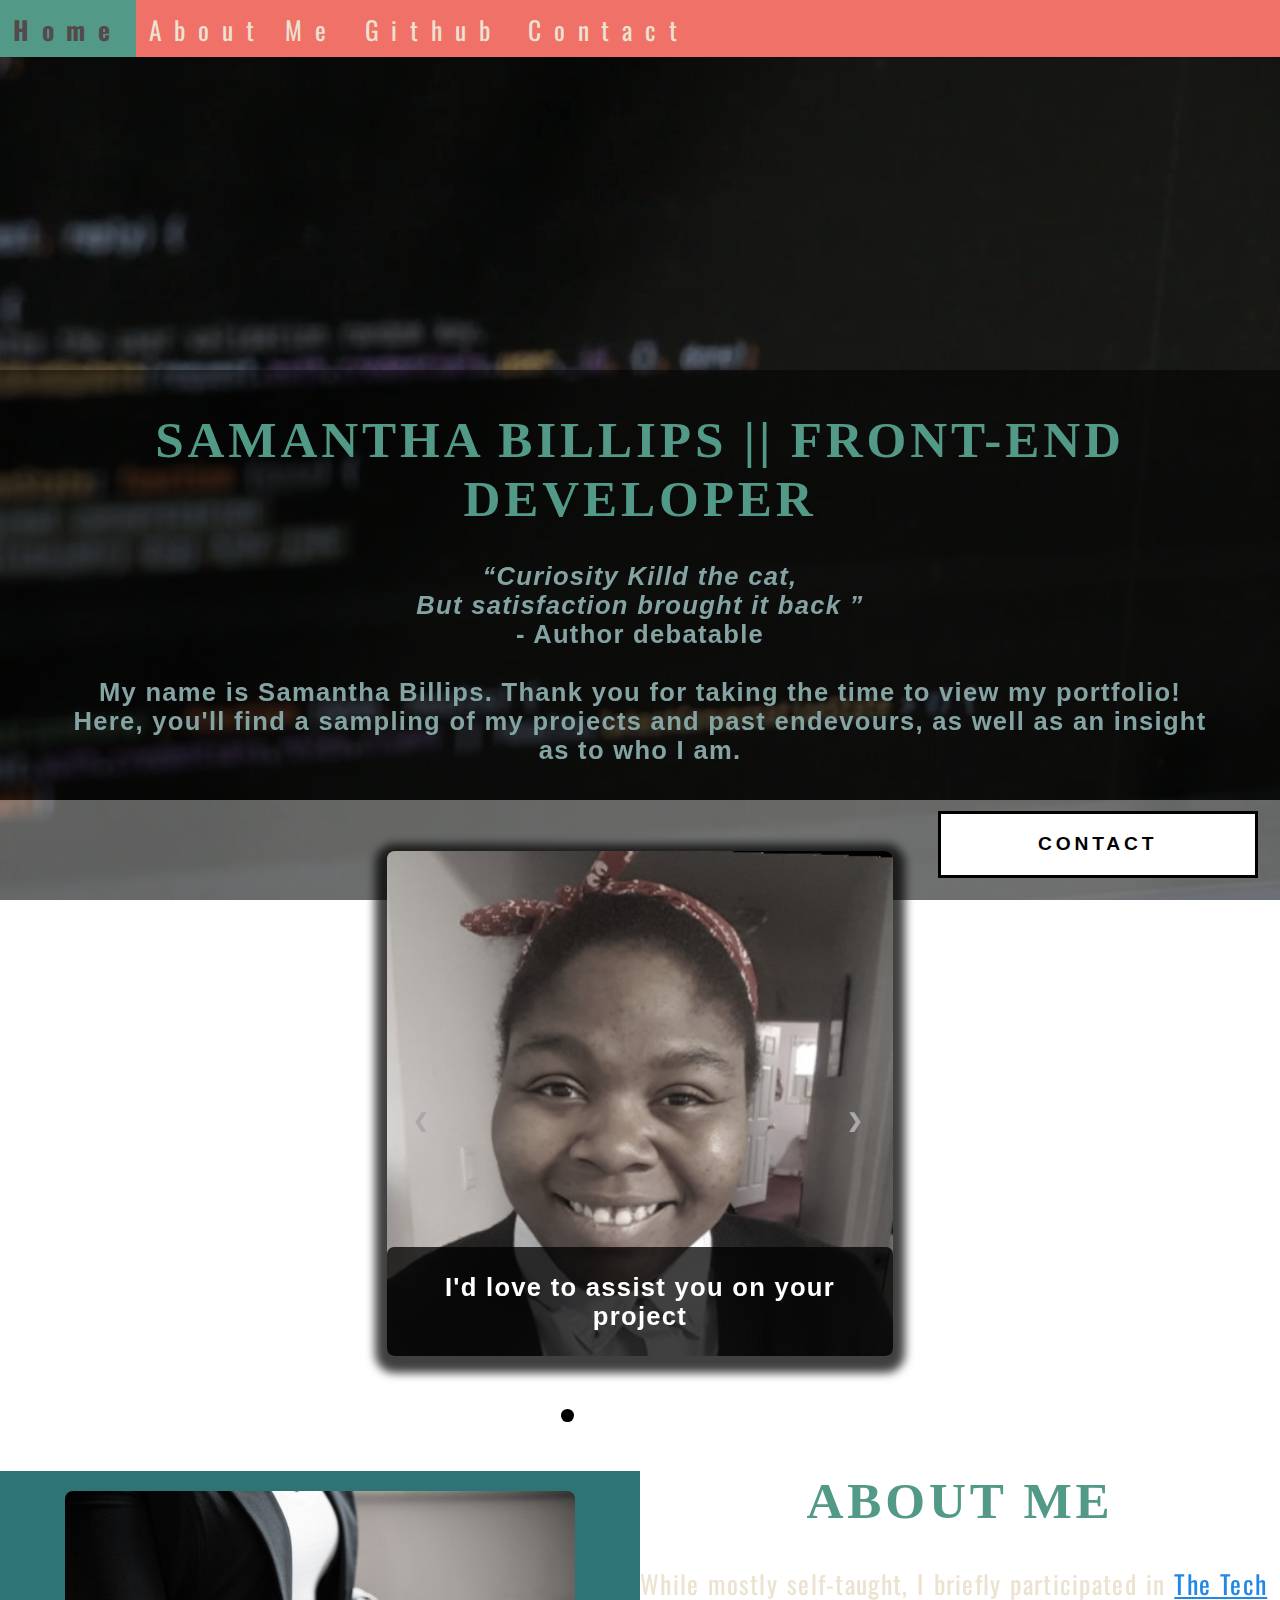
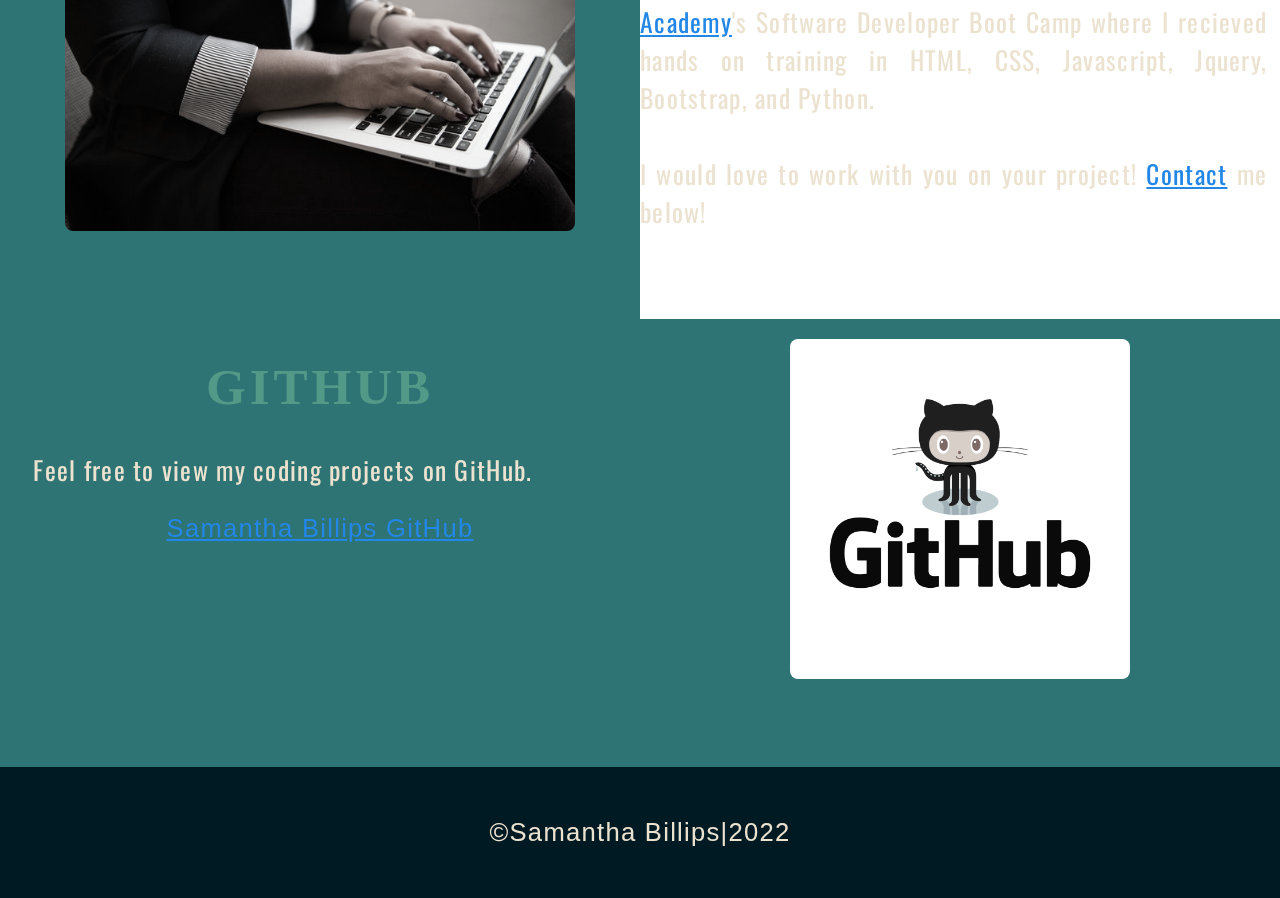
<file: index.html>
<!DOCTYPE html>
<html lang="en">

<!--Head-->
<head>
    <meta charset="UTF-8">
    <title>Samantha Billips | Front-End Developer</title>
    <link rel="stylesheet" type="text/css" href="portfolio.css">
    <link rel="preconnect" href="https://fonts.googleapis.com">
    <link rel="preconnect" href="https://fonts.gstatic.com" crossorigin>
    <link href="https://fonts.googleapis.com/css2?family=Oswald:wght@500&display=swap" rel="stylesheet">
<!--Body-->
    <body class="Background">
        
        <!--Navbar-->
        <div class="Navbar">
            <a class="active" href="#Home">Home</a>
            <a href="#About">About Me</a>
            <a href="#GitHub">Github</a>
            <a href="#Contact">Contact</a>
        </div>

    <!--Home-->
    <div id="Home">
        <br>
        <br>

    <!--Video-->
            <video autoplay muted loop id="code_Video">
                <source src="code.mp4" type="video/mp4"> <!--May sub mp4 for other-->
                Your browser does not support HTML5 Video.
            </video>
        </div>

    <!--Video text-->
        <div class="Video_text">
            <h1 style="color: #539987;">Samantha Billips || Front-End Developer</h1>
                <p>
                    <strong>
                        <center>
                            <q>Curiosity Killd the cat,
                            <br>But satisfaction brought it back
                            </q> <!--Relevant and relatable quote. must change-->
                            <br>- Author debatable<br>
                            <br>
                            My name is Samantha Billips. Thank you for taking the time to view my portfolio! Here, you'll find a sampling of my projects and past endevours, as well as an insight as to who I am.
                            <br>
                        </center>
                    </strong>
                </p>
        </div>
                        
    <!--slideshow section-->
        <div id="Slideshow">
            <div id="Slideshow_Background">
                <div id="Slideshow_Container">

                    <div class="mySlides fade">
                        <div class="Slide_Number">1/6</div>
                            <img class="Slide_Show_Images" src="portfolioPic.jpg" style="width: 100%; height:auto;">
                                <div class="text">I'd love to assist you on your project</div>
                        </div>
                    
                    <div class="mySlides fade">
                        <div class="Slide_Number">2/6</div>
                            <img class="Slide_Show_Images" src="HTML_CSS_and_JavaScript.jpeg" style="width:100%; height:auto;">
                                <div class="text">I'm a software developer,<br>trained in:<br>HTML,CSS,Javascript,</div>
                    </div>
                    <div class="mySlides fade">
                        <div class="Slide_Number">3/6</div>
                            <img class="Slide_Show_Images" src="Python.png" style="width:100%; height:auto;">
                                <div class="text">The popular programming language, Python,</div>
                    </div>
                    <div class="mySlides fade">
                        <div class="Slide_Number">4/6</div>
                            <img class="Slide_Show_Images" src="C_Sharp_and_Dot_NET.png" style="width:100%; height:auto;">
                                <div class="text">C#, .NET Framework, ASP.net, MVC,</div>
                    </div>
                    <div class="mySlides fade">
                        <div class="Slide_Number">5/6</div>
                            <img class="Slide_Show_Images" src="SQL_and_Database.jpg" style="width:100%; height:auto;">
                                <div class="text">back end development, databases, and SQL.</div>
                    </div>
                    <div class="mySlides fade">
                        <div class="Slide_Number">6/6</div>
                            <img class="Slide_Show_Images" src="type.jpg" style="width:100%; height:auto;">
                                <div class="text">
                                    <a onclick="openForm()" href="#Contact" style="color: #ECE2D0;">Contact me now!</a>
                                </div>
                            </div>

                            <a class="Previous" onclick="plusSlides(-1)">&#10094;</a>
                            <a class="Next" onclick="plusSlides(1)">&#10095;</a>
                        
                            </div>
                        <br>

                        <div style="text-align:center">
                        
                        <span class="dot" onclick="currentSlide(1)"></span>
                        <span class="dot" onclick="currentSlide(2)"></span>
                        <span class="dot" onclick="currentSlide(3)"></span>
                        <span class="dot" onclick="currentSlide(4)"></span>
                        <span class="dot" onclick="currentSlide(5)"></span>
                        <span class="dot" onclick="currentSlide(6)"></span>

                        </div>
                    </div>
                </div>

    <!--About Section-->
        <div class="Row" id="About">
            <div class="Column_2"><!--left column. Potential layout change-->
                <img src="/type.jpg" alt="prof"> <!--Replace with your img file-->
            </div>

            <div class="column_1"><!--right column? may change-->
                <h1>About Me</h1>
                    <p>While mostly self-taught, I briefly participated in <a href="https://www.learncodinganywhere.com" target="_blank">The Tech Academy</a>'s Software Developer Boot Camp where I recieved hands on training in HTML, CSS, Javascript, Jquery, Bootstrap, and Python.<br><br>  I would love to work with you on your project! <a href="#Contact">Contact</a> me below!</p><!--Detail about self. Short, to point, maybe humor, passion-->
            </div>
        </div>

    <!--Github Section-->
        <div class="Row" id="GitHub">
            <div class="Column_2"><!--right col-->
                <h1>GitHub</h1>
                    <p>Feel free to view my coding projects on GitHub.<br>
                    <center><a href="https://github.com/Sammiesunshine" target="_blank">Samantha Billips GitHub</a></center></p>
            </div>

            <div class="Column_2">
                <a href="https://github.com/SammieSunshine" target="_blank"><img src="GitHub1.png" alt="GitHub"></a>
            </div>
        </div>
    </div>
        
    <!--Contact section-->
    <div id="Contact">
        <button onclick="openForm()" class="Pop_Up_Button">CONTACT</button>
            <div class="form-popup" id="myForm">
	            <form action="https://formspree.io/f/xrgrodnk" method="POST" class="form-container"> <!-- Here we are using a free online service from https://formspree.io/ to send our contact form to an email address of our choosing - note: it will not run unless live on the internet, you have to push it to your online website first -->
            <h1>Contact</h2>
                    <label for="name"><b>Name</b></label>
                        <input type="text" placeholder="Please enter your name">
                    <label for="email"><b>Email:</b></label>
                        <input type="text" placeholder="Please enter your Email">
                    <label for="message"><b>Message:</b></label>
                        <input type="text" placeholder="How can I best serve you?">
            
            <button type="submit" class="btn">SUBMIT</button>
            <button type="button" class="btn cancel" onclick="closeForm()">CLOSE</button>
                </form>
            </div>
        </div>

    <!--Footer section-->
        <footer>
            <p>
                <center> &copy;Samantha Billips|2022<a href="https://github.com/SammieSunshine.github.io"</center>
            </p>
        </footer>

        <Script src="portfolio.js"></Script>
    
    </body>
</html>
</file>
<file: portfolio.css>
html{
    scroll-behavior: smooth;
}

body {
    color: #ECE2D0;
    margin: 0%; /*ensures site displays all the way to edge of browser screen*/
    opacity: 1;/*this and transition affect the page loading fade in effect*/
    transition: 5s opacity; /*causes 5 second fade in*/
    letter-spacing: .3vw;
    font-family: 'Oswald', sans-serif;
    font-size: 2vw
}


/*contributes to fade out effect for page upon load*/
body.fade-out {
    opacity: .1; /*happens at start of page load*/
    transition: none;
}

/*Navbar*/
.Navbar {
    overflow: hidden; 
    background-color: #F07167;
    position: fixed;
    top: 0;/*Eliminates space display above navbar*/
    width: 100%; /*makes navbar span entire width of page*/
    z-index: 1; /*ensures other elements don't display over navbar*/
        position: fixed;
    -webkit-animation: moveNav 5s; /*Safari 4.0 - 8.0*/
        animation: moveNav 5s;
}

/*navbar text*/
.Navbar a{
    float: left;
    display: block;
    color: #ECE2D0;
    padding: .75vw 1vw;
    text-decoration: none;
    font-family: 'Oswald', sans-serif;
    font-size: 2vw;
    text-align: center;
    position: relative;
    -webkit-animation: movenavText 5.75s;
    animation: movenavText 5.75s;
    letter-spacing: 1vw;
}

/*slides nav bar in from above/top of page upon page load*/
@keyframes moveNav {
    from {left: -100vw;}
    to {left: 0vw;}
}

@keyframes movenavText {
    from {top: -100vw;}
    to {top: 0vw;}
}

/*slides overlay video text up from bottom upon page load*/
@keyframes movevideoText{
    from {top: -100vw;}
    to {top: 0px;}
}

/*navbar hover effect*/
.Navbar a:hover {
    background-color: #539987;
    color: #54494B;
    font-weight: bold;
    cursor: pointer;
    -webkit-transition-duration: 1s;
    transition-duration: 1s;
}

/*navbar home button*/
.Navbar a.active {
    background-color: #539987;
}

/*zooms video out from zoomed in position upon page load*/
@keyframes zoominoutsinglefeatured {
    0% {
        transform: scale(1.5, 1.5);
    }
    100% {
        transform: scale(1,1);
    }
}

/*Video*/
#code_Video {
    position: fixed;
    right: 0; /*ensures no space between video edge and top edge of page*/
    bottom: 0; /*ensures no space between video edge and top edge of page*/
    min-height: 100%; /*displays video across full height of page*/
    top: 0;
    z-index: -1;
    animation: zoominoutsinglefeatured 5s;
}

/*Text overlay on video*/
.Video_text {
    background: rgba(0, 0, 0, 0.5);
    color: #84a3a3;
    width: 100%;
    padding-top: .1vh;
    padding-bottom: 1vh;
    margin-top: 23%;
        position: relative;
    -webkit-animation: moveNav 4s; /*Safari 4.0 - 8.0*/
        animation: movevideoText 4s;
}

/*Slideshow Styling*/
#Slideshow_Background {
    background: rgba(255,255,255, 0.35);/* slightly transparent white backgound over video*/
}

.mySlides {
    display: none;
}

@-webkit-keyframes fade {
    from {opacity: .4}
    to {opacity: 1}
}

@keyframes fade {
    from {opacity: .4}
    to {opacity: 1}
}

/*Slideshow section/container */
#Slideshow_Container {
    width: 39.5vw;
    height: auto;
    padding-top: 4%;
    position: relative;
    margin: auto;
}

/*slideshow images*/
.Slide_Show_Images {
    vertical-align: middle;
    height: auto;
    box-shadow: 0px 5px 10px 12px rgba(0, 0, 0, .75);
    width: auto;
}

/*Next and previous buttons*/
.Previous, .Next {
    cursor: pointer;
    position: absolute;
    top: 50%;
    width: auto;
    padding: 2vw;
    margin-top: -0vw;
    color: darkgray;
    font-weight: bold;
    font-size: 1.5vw;
    border-radius: 0 3px 3px 0;
    user-select: none;
    transition: 0.6s ease;
}

/*positioning right-hand next button*/
.Next {
    right: 0;
    border-radius: 3px 0 0 3px;
}

/*Hover effect on slide show buttons*/
.Previous:hover, .Next:hover {
    background-color: rgba(0, 0, 0, 0.8s);
    color: white;
}

/*slideshow text*/

.text {
color: white;
padding: 2vw;
position: absolute;
bottom: 0;
width: 100%;
text-align: center;
font-family: 'Krona One', sans-serif;
letter-spacing: .1vw;
font-size: 2vw;
background-color:rgba(0, 0, 0, 0.75);
font-weight: bold;
border-radius: 7px 7px 7px 7px;
}

/*Number text(1/6 ,2/6, etc.)- display set to none, so the numbers are hidden*/
.Slide_Number {
    color: white;
    position: absolute;
    top: 0;
    font-family: 'Krona One', sans-serif;
    letter-spacing: .1vw;
    font-style: 1.5vw;
    font-weight: bold;
    display: none;
}

/*Dots under the slideshow*/
.dot {
    cursor: pointer;
    height: 1vw;
    width: 1vw;
    margin: .25vw;
    background-color: white;
    border-radius: 50%;
    display: inline-block;
    transition: background-color 0.6s ease;
    position: relative;
    z-index: 1;
}

/*dots' hover*/
.active, .dot:hover {
    background-color: black;
}

/*slideshow animation fade*/
.fade {
    -webkit-animation-name: fade;
    -webkit-animation-duration: 1.5s;
    animation-name: fade;
    animation-duration: 1.5s;
}

/*table and column style*/
* { /* The asterisk is a universal selector that appiles this effect to all elements on the page*/
    box-sizing: border-box; /*creates a box with a border where most of the text will be*/
}

.Column_1 {
    float: left;
    width: 50%;
    padding: 1.6%;
    background-color: #f2f2f2;
    height: 448px;
}

.Column_2 {
    float: left;
    width: 50%;
    padding: 1.6%;
    height: 448px;
    background-color: #2f7474;
}


.Row:after { 
    content: "";
    display: table;
    clear: both;
}

/*h1 element*/
h1 {
    text-transform: uppercase;
    font-family: "Trebuchet MS", Optima;
    text-align: center;
    margin-top: 3%;
    color: #539987;
}

/*P elements*/
p {
    font-family: 'Oswald', sans-serif;
    text-align: justify;
    letter-spacing: .1vw;
    font-size: 2vw;
    padding-left: 1vw;
    padding-right: 1vw;
    color: #ECE2D0;
}


/*Center align elements*/
center {
    font-family: 'Krona One', sans-serif;
    text-align: center;
    letter-spacing: .1vw;
    font-size: 2vw;
    padding-left: 5vw;
    padding-right: 5vw;
}

/*anchor elements */
a {
    color: #2287e6;
}

/*quotation elements*/
q {
    font-style: italic;
    font-weight: bold;
}

/*Image elements*/
img {
    filter: grayscale(75%);
    border-radius: 8px;
    max-width: 100%;
    height: 340px;
    margin: auto auto auto auto;
    display: block;
}

/*Center align element hover*/
center:hover{
    transition: transform 2s;
    transform: scale(1.1);
}



/*Img hover*/
img:hover {
    filter: grayscale(5%); /*brings back most of the img's color upon hover*/
        transition: transform 1s;
    transform: scale(1.1);
}

/*contact form styling*/

/*makes contact form button slide in from right on page load*/ 
@keyframes movePopup {
    from {right: -40vw;}
    to {bottom: 1.75vw;}
}

/*button to open contact form - fixed at the bottom of the page*/
.Pop_Up_Button {
    bottom: 1.75vw;
    right: 1.75vw;
    width: 25vw;
    background-color: white;
    color: black;
    border: solid;
    cursor: pointer;
    position: fixed;
    -webkit-animation: movePopup 5s;
    animation: movePopup 5s;
}

/*Popup form - hidden by default*/
.form-popup {
    border: 3px solid #f0f1f0;
    z-index: 8;
    display: none;
    position: fixed;
    bottom: 6px;
    right: 6px;
}

/*form styling*/
.form-container {
    max-width: 49vw;
    padding: 9px;
    background-color: white;
}

/*Input fields*/
.form-container input[type=text], .form-container input[type=password] {
    width: 100%;
    padding: .93vw;
    margin: .6vw 0 .6vw 0;
    border: none;
    background: gainsboro;
    font-family: 'Krona One', sans-serif;
    font-size: 1vw;
}

/*submit button*/
.form-container .btn {
    background-color: white;
    color: black;
    border-color: black;
    margin-bottom: 1vh;
}

/*close button*/
.form-container .cancel {
    background-color: black;
    color: white;
    border-color: gray;
}

/*button styling*/
button {
    font-family: 'Krona One', sans-serif;
    letter-spacing: .3vw;
    font-size: 1.5vw;
    font-weight: bold;
    padding: 1.5vw 1.5vw;
    border-style: solid;
    cursor: pointer;
    width: 100%;
    height: auto;
}

/*button hover*/
button:hover, .form-container .btn:hover {
    color: white;
    background-color: black;
    -webkit-transition-duration: 1s;
    transition-duration: 1s;
    border-style: solid;
    border-color: silver;
}
.form-container .cancel:hover{
    color: white;
    background-color: darkred;
    -webkit-transition-duration: 1s;
    transition-duration: 1s;
    border-style: solid;
    border-color: black;
}



/*Footer element*/
footer {
    padding: 2%;
    background-color: #001A23;
    color: #ECE2D0;
}
</file>
